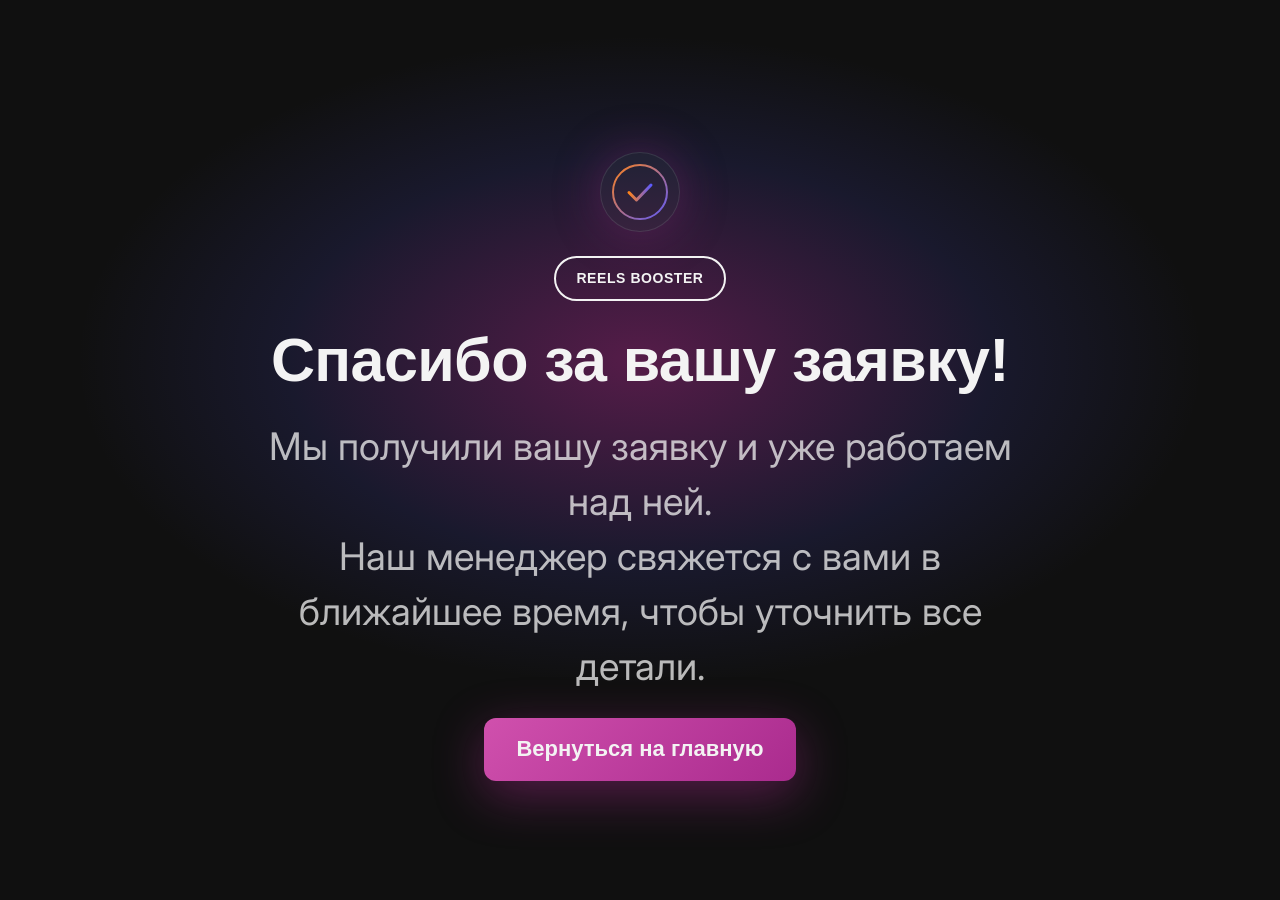
<file: thank-you.html>
<!doctype html>
<html lang="ru">

<head>
  <meta charset="utf-8" />
  <meta name="viewport" content="width=device-width, initial-scale=1, viewport-fit=cover" />
  <title>Спасибо за покупку — Reels Booster</title>
  <meta name="robots" content="noindex, nofollow" />

  <link rel="preconnect" href="https://fonts.googleapis.com">
  <link rel="preconnect" href="https://fonts.gstatic.com" crossorigin>
  <link
    href="https://fonts.googleapis.com/css2?family=Bad+Script&family=Inter:wght@400;500;700&family=Manrope:wght@400;500;700;800&family=Oswald:wght@500;700&display=swap"
    rel="stylesheet">

  <link rel="icon" type="image/svg+xml" href="./assets/image/favicon.svg" />
  <link rel="stylesheet" href="./styles.css" />
  <link rel="stylesheet" href="./thank-you.css" />
</head>

<body>

  <main class="ty-page">

    <!-- фоновое свечение -->
    <span class="ty-glow" aria-hidden="true"></span>

    <div class="container ty-container">

      <!-- иконка-чекмарк -->
      <div class="ty-icon" aria-hidden="true">
        <svg width="56" height="56" viewBox="0 0 56 56" fill="none" xmlns="http://www.w3.org/2000/svg">
          <circle cx="28" cy="28" r="27" stroke="url(#ty-circle-grad)" stroke-width="2"/>
          <path d="M17 28.5L24.5 36L39 21" stroke="url(#ty-check-grad)" stroke-width="3" stroke-linecap="round" stroke-linejoin="round"/>
          <defs>
            <linearGradient id="ty-circle-grad" x1="0" y1="0" x2="56" y2="56" gradientUnits="userSpaceOnUse">
              <stop stop-color="#FF831A"/>
              <stop offset="1" stop-color="#5B5AFF"/>
            </linearGradient>
            <linearGradient id="ty-check-grad" x1="17" y1="28" x2="39" y2="28" gradientUnits="userSpaceOnUse">
              <stop stop-color="#FF831A"/>
              <stop offset="1" stop-color="#5B5AFF"/>
            </linearGradient>
          </defs>
        </svg>
      </div>

      <!-- бейдж -->
      <span class="badge ty-badge">REELS BOOSTER</span>

      <!-- заголовок -->
      <h1 class="ty-title">
        Спасибо за вашу заявку!
      </h1>

      <!-- подзаголовок -->
      <p class="ty-subtitle">
        Мы получили вашу заявку и уже работаем над ней. <br>
        Наш менеджер свяжется с вами в ближайшее время, чтобы уточнить все детали.
      </p>

      <!-- ссылка назад -->
      <a href="./index.html" class="btn btn--pink err-btn">Вернуться на главную</a>

    </div>
  </main>


  <script>
    document.querySelectorAll('[data-year]').forEach(function(el) {
      el.textContent = new Date().getFullYear();
    });
  </script>

</body>
</html>
</file>
<file: styles.css>
/* ============================================================
   Reels Booster — landing styles  (v2, точно по Figma)
   Mobile-first. Breakpoints: 768px, 1280px, 1600px.
   ============================================================ */

/* ---------------------------- design tokens --------------------------- */
:root {
  /* Цвета фона/текста */
  --c-bg: #0e0e10;
  --c-bg-2: #141416;
  --c-card: #1a1a1d;
  --c-card-2: #202023;
  --c-text: #f3f3f3;
  --c-text-75: rgba(243, 243, 243, 0.75);
  --c-text-60: rgba(243, 243, 243, 0.6);
  --c-text-40: rgba(243, 243, 243, 0.4);

  --c-border: rgba(255, 255, 255, 0.08);
  --c-border-strong: rgba(255, 255, 255, 0.15);

  /* Бренд */
  --c-blue: #5b5aff;
  --c-blue-glow: rgba(91, 90, 255, 0.55);
  --c-violet: #aa2b8e;
  --c-violet-2: #cc7fbb;
  --c-pink: #ffb1d3;
  --c-orange: #ff831a;
  --c-pumpkin: #ff9b47;
  --c-scarlet: #ff5f33;

  /* Градиенты */
  --grad-brand: linear-gradient(214.5deg, #ff831a 13.5%, #5b5aff 90.5%);
  --grad-pink: linear-gradient(214.5deg, #ffb1d3 0%, #aa2b8e 100%);
  --grad-pink-vert: linear-gradient(180deg, #ffb1d3 0%, #aa2b8e 100%);
  --grad-card: linear-gradient(180deg,
      rgba(28, 28, 32, 0.95),
      rgba(20, 20, 24, 0.95));

  --grad-bg-violet-r: radial-gradient(60% 50% at 75% 45%,
      rgba(170, 43, 142, 0.35) 0%,
      rgba(91, 90, 255, 0.1) 40%,
      transparent 70%);
  --grad-bg-violet-l: radial-gradient(60% 50% at 25% 50%,
      rgba(170, 43, 142, 0.3) 0%,
      rgba(91, 90, 255, 0.08) 40%,
      transparent 70%);
  --grad-bg-glow: radial-gradient(50% 40% at 50% 50%,
      rgba(170, 43, 142, 0.45) 0%,
      rgba(91, 90, 255, 0.1) 50%,
      transparent 80%);

  /* Шрифты */
  --ff-display: azo-sans-web, sans-serif;
  --ff-body: "Inter", system-ui, -apple-system, sans-serif;
  --ff-numeric: "Oswald", "Manrope", system-ui, sans-serif;
  --ff-script: "Bad Script", "Caveat", cursive;

  /* Размеры */
  --container-max: 1280px;
  --container-mid: 880px;
  --gutter: 16px;
  --r-sm: 8px;
  --r-md: 16px;
  --r-lg: 24px;
  --r-pill: 99px;

  --ease: cubic-bezier(0.4, 0, 0.2, 1);
}

/* -------------------------------- reset ------------------------------- */
*,
*::before,
*::after {
  box-sizing: border-box;
}

html {
  -webkit-text-size-adjust: 100%;
  scroll-behavior: smooth;
  overflow-x: clip;
}

body {
  margin: 0;
  background: #101010;
  color: var(--c-text);
  font: 400 16px/1.5 var(--ff-body);
  -webkit-font-smoothing: antialiased;
  text-rendering: optimizeLegibility;
  overflow-x: clip;
}

img,
svg,
video {
  max-width: 100%;
  display: block;
}

ul,
ol {
  margin: 0;
  padding: 0;
  list-style: none;
}

button {
  font: inherit;
  color: inherit;
  background: none;
  border: 0;
  cursor: pointer;
}

a {
  color: inherit;
  text-decoration: none;
}

h1,
h2,
h3,
h4,
p {
  margin: 0;
}

h1,
h2,
h3,
h4 {
  font-family: var(--ff-display);
  font-weight: 800;
  line-height: 1.15;
  letter-spacing: -0.01em;
}

/* ============================ layout ================================== */
.container {
  width: 100%;
  max-width: var(--container-max);
  padding-inline: var(--gutter);
  margin-inline: auto;
  position: relative;
  z-index: 1;
}

.steps__text .text-gradient {
  background: linear-gradient(-175deg, #FF831A 13.57%, #5B5AFF 90.57%);
  background-clip: text;
  -webkit-background-clip: text;
  -webkit-text-fill-color: transparent;
}

.hero__title .text-gradient {
  background: linear-gradient(245deg, #FF831A 13.57%, #5B5AFF 90.57%);
  background-clip: text;
  -webkit-background-clip: text;
  -webkit-text-fill-color: transparent;
  text-align: center;
  font-size: 38px;
  font-weight: 900;
  line-height: 125%; 
  letter-spacing:  0;
  font-family: var(--ff-display);
}

.container--mid {
  max-width: var(--container-mid);
}

.section {
  position: relative;
  padding-block: 64px;
  isolation: isolate;
  overflow: clip;
}

.section+.section {
  padding-top: 32px;
}

.section--example {
  position: relative;
  padding-top: 48px;
}

.section--steps .bg-shape img {
  width: 100%;
  height: 100%;
  object-fit: cover;
}

.section--example .section__divider-img {
  position: absolute;
  inset: 0;
  z-index: 0;
  width: 100%;
  height: 100%;
}

.section--example .section__divider-img img {
  width: 100%;
  height: 100%;
  object-fit: cover;
}

/* мини-разделитель — тонкая вертикальная линия с фиолетовым свечением */
.section__divider {
  display: block;
  width: 4px;
  height: 125px;
  margin: 0 auto 40px;
  /* border-radius: 99px; */
  /* background: radial-gradient(289115.63% 47.16% at -1.83% 55.11%, #E24DD0 0%, rgba(226, 77, 208, 0.00) 87.02%);
  border-radius: 2px;
  box-shadow: 0 0 24px rgba(170, 43, 142, 0.45); */
  border-radius: 99px;
  background: radial-gradient(289115.63% 47.16% at -1.83% 55.11%, #E24DD0 0%, rgba(226, 77, 208, 0.00) 87.02%);
}

/* фоновые радиальные пятна */
.bg-shape {
  position: absolute;
  inset: 0;
  pointer-events: none;
  z-index: 0;
}

.bg-shape img,
.bg-shape picture {
  position: absolute;
  inset: 0;
  width: 100%;
  height: 100%;
  object-fit: fill;
  display: block;
}

/* .bg-shape--right {
  background: var(--grad-bg-violet-r);
} */


/* ============================ typography ============================== */
.section__header {
  text-align: center;
  margin-bottom: 67px;
  display: flex;
  flex-direction: column;
  align-items: center;
  gap: 10px;
}

.section__eyebrow {
  font-family: var(--ff-display);
  text-align: center;
  font-size: 16px;
  font-weight: 700;
  line-height: 150%;
  letter-spacing: 0;
  margin: 0;
  background: linear-gradient(245deg, var(--colors-additional-colors-violet-100, #AA2B8E) -56.36%, #9C9CFE 90.57%);
  background-clip: text;
  -webkit-background-clip: text;
  -webkit-text-fill-color: transparent;
}

.section.section--steps .section__eyebrow {
  font-size: 24px;
  line-height: 140%;
}

.section--example .section__divider {
  margin-bottom: 58px;
}

.section__title {
  font-family: var(--ff-display);
  font-weight: 700;
  font-size: clamp(38px, 5.5vw, 32px);
  line-height: 1.2;
  letter-spacing: -0;
  text-align: center;
  margin: 0;
}

.section__title--small {
  font-size: clamp(18px, 4vw, 24px);
}

.section__title--big {
  font-size: clamp(38px, 7vw, 48px);
}

.section__title--huge {
  font-size: clamp(34px, 9vw, 72px);
}

.section__subtitle {
  font-family: var(--ff-body);
  font-size: clamp(16px, 3.5vw, 18px);
  color: #F3F3F3;
  line-height: 1.45;
  max-width: 640px;
  margin: 0 auto;
  text-align: center;
  position: relative;
  z-index: 2;
}

.section--why-bxo {
  display: flex;
  flex-direction: column;
  gap: 12px;
}

.section--why {
  position: relative;
}

.section__paragraph.section__paragraph2 {
  font-size: 24px;
  line-height: 140%;
  margin: 0 auto;
}

.section__paragraph {
  font-family: var(--ff-body);
  font-size: clamp(16px, 3.4vw, 16px);
  line-height: 1.55;
  color: var(--c-text-75);
  text-align: center;
  max-width: 600px;
}

.section__paragraph--small {
  font-size: clamp(12px, 3vw, 14px);
  margin-top: 28px;
  max-width: 520px;
}

.section__footer-text {
  text-align: center;
  font-family: var(--ff-display);
  font-weight: 800;
  font-size: clamp(24px, 4.5vw, 38px);
  line-height: 1.3;
}

.section__footer-text .text-gradient {
  background: linear-gradient(45deg, #FF831A 13.57%, #5B5AFF 90.57%);
  background-clip: text;
  -webkit-background-clip: text;
  -webkit-text-fill-color: transparent;
}

.text-gradient-pink {
background: linear-gradient(245deg, #FF831A 13.57%, #5B5AFF 90.57%);
  background-clip: text;
  -webkit-background-clip: text;
  -webkit-text-fill-color: transparent;
}

.how-list__item--final p.text-gradient-pink{
  background: linear-gradient(259deg, #E24DD0 7.73%, #FCB683 86.03%);
  background-clip: text;
  -webkit-background-clip: text;
  -webkit-text-fill-color: transparent;
}

.text-gradient-vert {
  background: var(--grad-pink-vert);
  -webkit-background-clip: text;
  background-clip: text;
  color: transparent;
}

.text-accent-blue {
  color: var(--c-blue);
}

.text-accent-violet {
  color: var(--c-violet-2);
}

.text-accent-orange {
  color: var(--c-pumpkin);
}

/* ============================== badge ================================= */
.badge {
  display: inline-flex;
  align-items: center;
  font-family: var(--ff-display);
  font-weight: 700;
  font-size: clamp(13px, 3vw, 16px);
  letter-spacing: 0.04em;
  padding: 12px 22px;
  border-radius: var(--r-pill);
  border: 2px solid var(--c-text);
  color: var(--c-text);
}

/* ============================== buttons =============================== */
.btn {
  display: inline-flex;
  align-items: center;
  justify-content: center;
  font-family: var(--ff-body);
  font-weight: 500;
  font-size: clamp(15px, 3.5vw, 18px);
  padding: 18px 28px;
  border-radius: var(--r-sm);
  transition:
    transform 0.15s var(--ease),
    box-shadow 0.2s var(--ease),
    background 0.2s var(--ease);
  text-align: center;
  line-height: 1.2;
  width: 100%;
  max-width: 320px;
  cursor: pointer;
}

.btn:hover {
  transform: translateY(-1px);
}

.btn:active {
  transform: translateY(0);
}

.btn--primary {
  background: var(--c-blue);
  color: var(--c-text);
  box-shadow: 0 16px 80px var(--c-blue-glow);
}

.btn--primary:hover {
  box-shadow: 0 22px 90px var(--c-blue-glow);
}

.btn--pink {
  background: linear-gradient(135deg, #d050ad 0%, #aa2b8e 100%);
  color: var(--c-text);
  box-shadow: 0 14px 50px rgba(170, 43, 142, 0.45);
  font-family: var(--ff-display);
  font-weight: 700;
  font-size: 18px;
  padding: 16px 28px;
  border-radius: 12px;
  width: 100%;
  max-width: none;
}

.btn--ghost-pink {
  border: 2px solid var(--c-violet-2);
  color: var(--c-text);
  background:
    radial-gradient(80% 100% at 50% 100%,
      rgba(170, 43, 142, 0.2),
      transparent 70%),
    rgba(255, 255, 255, 0.02);
  font-family: var(--ff-display);
  font-weight: 700;
  font-size: clamp(16px, 3.6vw, 20px);
  padding: 22px 32px;
  max-width: 480px;
}

/* =============================== HERO ================================== */
.section--hero {
  padding-top: 64px;
  padding-bottom: 64px;
}

.hero__inner {
  display: flex;
  flex-direction: column;
  align-items: center;
  gap: 36px;
}

.hero__content {
  display: flex;
  flex-direction: column;
  align-items: center;
  gap: 16px;
  text-align: center;
  width: 100%;
}

.section--ways .section__divider {
  margin-bottom: 18px;
}

.hero__content .badge {
  padding: 14px 24px;
  border-radius: 99px;
  border: 2px solid #f3f3f3;
  color: #f3f3f3;
  font-family: var(--ff-display);
  font-size: 24px;
  font-style: normal;
  font-weight: 700;
  line-height: 140%;
  letter-spacing: 0;
}

.hero__title {
  font-family: var(--ff-display);
  font-weight: 900;
  font-size: clamp(38px, 8vw, 56px);
  line-height: 125%;
  letter-spacing: 0;
}

.hero__subtitle {
  font-family: var(--ff-body);
  font-size: clamp(24px, 4vw, 20px);
  line-height: 1.4;
  color: var(--c-text);
  max-width: 540px;
}

.video-preview__mobile {
  width: 276px;
  height: 476px;
  position: relative;
  border-radius: 24px;
  overflow: hidden;
}

.video-preview__mobile img {
  width: 100%;
  height: 100%;
}

.hero__cta {
  display: flex;
  flex-direction: column;
  align-items: center;
  gap: 24px;
  width: 100%;
}

.hero__cta .btn {
  max-width: 382px;
  padding: 24px;
  color: #F3F3F3;
  font-size: 24px;
  font-weight: 500;
  line-height: 140%;
  letter-spacing: 0;
}

.social-proof {
  display: flex;
  align-items: center;
  gap: 16px;
  justify-content: center;
}

.avatars {
  display: flex;
}

.avatar {
  width: 48px;
  height: 48px;
  border-radius: 50%;
  margin-left: -10px;
  flex: 0 0 auto;
}

.avatar:first-child {
  margin-left: 0;
}

.social-proof__text {
  font-family: var(--ff-display);
  font-size: clamp(16px, 3vw, 14px);
  color: var(--c-text);
  text-align: left;
}

.hero__media {
  width: 100%;
  max-width: 320px;
  display: flex;
  justify-content: center;
  display: none;
}

.video-preview {
  position: relative;
  width: 100%;
  aspect-ratio: 9 / 16;
  border-radius: var(--r-lg);
  overflow: hidden;
  background: var(--c-card);
}

.video-preview__cover {
  position: absolute;
  inset: 0;
  width: 100%;
  height: 100%;
  object-fit: cover;
}

.video-preview__play {
  position: absolute;
  left: 50%;
  top: 50%;
  transform: translate(-50%, -50%);
  width: 72px;
  height: 72px;
  border-radius: 99px;
  border: 2px solid rgba(243, 243, 243, 0.75);
  background: rgba(243, 243, 243, 0.75);
  display: grid;
  place-items: center;
  transition:
    transform 0.2s var(--ease),
    background 0.2s var(--ease);
  z-index: 2;
}

.video-preview__play:hover {
  transform: translate(-50%, -50%) scale(1.06);
}

/* =============================== STEPS ================================= */
.section--steps {
  padding-block: 56px;
}

.steps {
  position: relative;
  display: flex;
  flex-direction: column;
  margin-top: 24px;
  counter-reset: stp;
}

.steps__item {
  display: grid;
  grid-template-columns: 56px 1fr;
  grid-template-areas: "marker text" "marker media";
  gap: 34px;
  margin-left: 7px;
  align-items: start;
  position: relative;
}

.steps__marker {
  grid-area: marker;
  display: flex;
  flex-direction: column;
  align-items: center;
  align-self: stretch;
}

.steps__circle {
  width: 72px;
  height: 72px;
  display: grid;
  place-items: center;
  border-radius: 50%;
  font-family: var(--ff-display);
  font-weight: 700;
  font-size: 38px;
  background: #F3F3F3;
  flex: 0 0 auto;
  color: #101010;
  z-index: 1;
}

.steps__divider-v {
  flex: 1 1 auto;
  width: 4px;
  background: #F3F3F3;
  min-height: 32px;
}

.steps__text {
  grid-area: text;
  font-family: var(--ff-display);
  font-weight: 700;
  font-size: clamp(16px, 4vw, 22px);
  line-height: 150%;
  color: var(--c-text);
  margin: 0;
}

.steps__media {
  grid-area: media;
  position: relative;
  margin-top: 4px;
  padding: 25px 37px 70px;
}

.steps__img {
  width: 100%;
  transform: rotate(-3deg);
  width: 200px;
  height: 115.676px;
}

.steps__item--reverse .steps__img {
  transform: rotate(3deg);
}

.steps__handwriting {
  position: static;
  font-family: var(--ff-script);
  font-size: clamp(21px, 3.5vw, 22px);
  color: #F3F3F3;
  text-align: center;
  font-family: "Bad Script";
  font-weight: 400;
  line-height: 140%;
  letter-spacing: 0;
  white-space: nowrap;
  z-index: 2;
  display: flex;
  flex-direction: column;
  align-items: center;
}

.steps__handwriting--bottom-right {
  right: 4%;
  bottom: -18px;
  transform: rotate(-7deg);
}

.steps__handwriting--top-right {
  right: 4%;
  top: -22px;
  transform: rotate(3deg);
}

.steps__handwriting--bottom-left {
  left: 4%;
  bottom: -18px;
  transform: rotate(-2deg);
}

/* шаг 4 — без картинки */
.steps__item--narrow {
  grid-template-areas: "marker text";
  grid-template-rows: auto;
}

.steps__item--narrow .steps__media {
  display: none;
}

.steps__media--reels-stack {
  padding: 0 0 50px 0;
}



.steps__media--reels-stack .reels-stack__card img {
  width: 100%;
  height: 100%;
  object-fit: contain;
}

.steps__item--narrow .steps__divider-v {
  display: none;
}

/* «Стек» из 3 reels-карточек (шаг 3) */
.reels-stack {
  display: flex;
  justify-content: center;
  align-items: center;
  position: relative;
}

.reels-stack__card {
  width: 35%;
  max-width: 160px;
  aspect-ratio: 9 / 16;
  border-radius: var(--r-md);
  background-size: cover;
  background-position: center;
  margin-left: -28px;
}

.reels-stack__card:first-child {
  margin-left: 0;
  transform: rotate(-8deg) translateY(8px);
}

.reels-stack__card:nth-child(2) {
  transform: rotate(0deg) translateY(-12px);
  z-index: 1;
}

.reels-stack__card:nth-child(3) {
  transform: rotate(8deg) translateY(8px);
}

/* =============================== EXAMPLE STATS ========================= */
.section--example .container {
  position: relative;
}

.section--example::before {
  content: none;
  position: absolute;
  inset: 0;
  background: var(--grad-bg-glow);
  z-index: 0;
  pointer-events: none;
}

.stats-collage {
  display: flex;
  align-items: center;
  gap: 0;
  padding: 32px 0 0;
  position: relative;
  justify-content: center;
  max-width: 400px;
  margin: 0 auto;
  justify-content: space-around;
}

.stats-card.stats-card--main {
  width: 150px;
  height: 250px;
  position: relative;
}

.stats-card-text {
  color: #F3F3F3;
  text-align: center;
  font-family: "Bad Script";
  font-size: 21px;
  font-weight: 400;
  line-height: 140%;
  letter-spacing: 0;
  display: flex;
  flex-direction: column;
  align-items: flex-end;
  margin-top: -63px;
  margin-right: 31px;
}

.section--why .section__divider {
  margin-bottom: 20px;
}

.stats-card-text img {
  height: 24px;
  width: 10px;
  margin-right: 16px;
}

.stats-card.stats-card--main img {
  width: 150px;
  height: 250px;
  object-fit: cover;
  position: absolute;
  top: -65px;
  left: 54px;
  z-index: 2;
  transform: rotate(12deg);
  border-radius: 12.8px;
  overflow: hidden;
  z-index: 2;
}

.stats-card {
  position: relative;
}

.stats-card--main {
  transform: rotate(-4deg);
}

.stats-card--side {
  transform: rotate(5deg) translateX(20px);
  aspect-ratio: 5 / 4;
}

.stats-card.stats-card--side {
  display: flex;
  flex-direction: column;
  position: relative;
  width: 149.639px;
  height: 269.242px;
}

.stats-card.stats-card--side>img {
  width: 149.639px;
  height: 110.649px;
  transform: rotate(-14deg);
  aspect-ratio: 142 / 105;
  border-radius: 12.8px;
  overflow: hidden;
  position: absolute;
  object-fit: cover;
  top: 0px;
  left: 16px;
}

.section--why .section__divider.section__divider2 {
  margin-bottom: 78px;
  margin-top: 48px;
}

/* ================================ WHY ================================== */
.section--why {
  text-align: center;
}

.section--why .section__title {
  margin-bottom: 24px;
}

.brand-pill {
  display: inline-block;
  max-width: 366px;
  width: 100%;
  font-family: var(--ff-display);
  font-weight: 800;
  font-size: clamp(38px, 5vw, 32px);
  letter-spacing: 0.04em;
  padding: 16px;
  border-radius: var(--r-pill);
  position: relative;
  background: var(--c-bg);
  color: var(--c-blue);
  margin: 20px auto 36px;
  z-index: 1;
  background: var(--grad-brand);
  background-clip: text;
  -webkit-background-clip: text;
  -webkit-text-fill-color: transparent;
}

.brand-pill::before {
  content: "";
  position: absolute;
  inset: -2px;
  border-radius: var(--r-pill);
  padding: 4px;
  background: var(--grad-brand);
  -webkit-mask:
    linear-gradient(#000 0 0) content-box,
    linear-gradient(#000 0 0);
  -webkit-mask-composite: xor;
  mask-composite: exclude;
  z-index: -1;
}

.phones-collage {
  display: flex;
  justify-content: center;
  align-items: center;
  gap: 0;
  margin: 15px 0 8px;
  position: relative;
}

.phone-mock {
  margin-left: -16px;
}

.phone-mock:first-child {
  margin-left: 0;
  width: 198.737px;
  height: 344.044px;
  transform: rotate(-6.743deg);
  border-radius: 11.269px;
  position: relative;
  overflow: hidden;
  z-index: 2;
}

.phone-mock:first-child img {
  width: 100%;
  height: 100%;
  object-fit: cover;
}

.section--why .section__title.section__title--small {
  color: #F3F3F3;
  text-align: center;
  font-size: 38px;
  font-weight: 700;
  line-height: 125%;
  letter-spacing: 0;
  margin-bottom: 50px;
}

.phone-mock--right {
  transform: rotate(5deg) translateY(20px);
  width: 144.961px;
  overflow: hidden;
  height: 250.949px;
  border-radius: 11.269px;
}

.phone-mock--right img {
  width: 100%;
  height: 100%;
  object-fit: cover;
}

.how-list {
  display: flex;
  flex-direction: column;
  align-items: center;
  gap: 36px;
  margin-top: 28px;
}

.how-list__item {
  display: flex;
  flex-direction: column;
  align-items: center;
  gap: 27px;
  text-align: center;
}

.how-list__num {
  width: 38px;
  height: 38px;
  display: grid;
  place-items: center;
  border-radius: 50%;
  font-family: var(--ff-display);
  font-weight: 700;
  font-size: 16px;
}

.how-list__item1 .how-list__num {
  height: 72px;
  width: 72px;
  color: #F3F3F3;
  text-align: center;
  font-family: var(--ff-display);
  font-size: 38px;
  font-weight: 700;
  line-height: 125%;
  letter-spacing: 0;
  border-radius: 100px;
}

.how-list__item2 .how-list__num {
  width: 122px;
  height: 122px;
  color: #F3F3F3;
  text-align: center;
  font-family: var(--ff-display);
  font-size: 61px;
  font-weight: 700;
  line-height: 120%;
  letter-spacing: 0;
}

.how-list__item3 .how-list__num {
  width: 176px;
  height: 176px;
  color: #F3F3F3;
  text-align: center;
  font-family: var(--ff-display);
  font-size: 86px;
  font-weight: 700;
  line-height: 125%;
  letter-spacing: 0;
  border-radius: 100px;
}

.how-list__item--final .how-list__num {
  width: 276px;
  height: 276px;
  color: #F3F3F3;
  text-align: center;
  text-shadow: 0 0 52px rgba(255, 255, 255, 0.50);
  font-family: var(--ff-display);
  font-size: 116px;
  font-weight: 700;
  line-height: 100%;
  letter-spacing: -1px;
}


.how-list__num--big {
  width: 72px;
  height: 72px;
  font-size: 26px;
  background: transparent;
  border: none;
  position: relative;
}

.how-list__num {
  position: relative;
}

.how-list__num::before {
  content: "";
  position: absolute;
  inset: -4px;
  border-radius: 50%;
  padding: 4px;
  background: linear-gradient(180deg, #FF831A 0%, #9C9CFE 100%);
  -webkit-mask:
    linear-gradient(#000 0 0) content-box,
    linear-gradient(#000 0 0);
  -webkit-mask-composite: xor;
  mask-composite: exclude;
  z-index: -1;
}

.how-list__item p {
  font-family: var(--ff-body);
  color: #F3F3F3;
  font-size: clamp(24px, 3.2vw, 15px);
  line-height: 1.4;
  max-width: 382px;
}


.how-list__item--final p {
  font-family: var(--ff-display);
  font-weight: 700;
  font-size: clamp(38px, 5vw, 28px);
  line-height: 1.2;
  max-width: 480px;
}


/* ================================ WAYS ================================= */
.section--ways .ways {
  display: flex;
  flex-direction: column;
  align-items: stretch;
  gap: 28px;
  margin-top: 47px;
}

.way-card.way-card--accent {
  text-align: center;
  text-shadow: 0 0 84px #F9AB8B;
  font-family: var(--ff-body);
  padding: 24px 16px;
  font-size: 24px;
  font-weight: 700;
  line-height: 1.4;
  letter-spacing: 0;
  background: linear-gradient(259deg, #E24DD0 7.73%, #FCB683 86.03%);
  background-clip: text;
  -webkit-background-clip: text;
  -webkit-text-fill-color: transparent;
  margin-bottom: 32px;
  position: relative;
  z-index: 2;
}

.way-card {
  background: rgba(255, 255, 255, 0.04);
  border-radius: var(--r-md);
  padding: 24px;
  text-align: center;
  font-family: var(--ff-body);
  font-size: clamp(24px, 3.4vw, 15px);
  color: var(--c-text-75);
  line-height: 1.4;
  position: relative;
  z-index: 2;
}

.way-card--accent {
  position: relative;
  background: rgba(170, 43, 142, 0.08);
  color: var(--c-text);
  font-weight: 500;
  border: none;
}

.way-card--accent::before {
  content: "";
  position: absolute;
  inset: 0;
  border-radius: var(--r-md);
  padding: 2px;
  background: var(--grad-brand);
  -webkit-mask:
    linear-gradient(#000 0 0) content-box,
    linear-gradient(#000 0 0);
  -webkit-mask-composite: xor;
  mask-composite: exclude;
  pointer-events: none;
}

.way-or {
  text-align: center;
  font-family: var(--ff-display);
  font-weight: 700;
  color: var(--c-text);
  font-size: clamp(38px, 3.5vw, 61px);
}

/* =============================== RESULT ================================ */
.section--result .section__title {
  line-height: 1.05;
}

.result-grid {
  display: flex;
  flex-direction: column;
  gap: 28px;
  margin-top: 32px;
}

.section--ways .section__title.section__title--small {
  font-size: 24px;
  font-weight: 700;
  line-height: 1.4;
  margin-bottom: 32px;
}

.section--ways .section__paragraph:nth-last-of-type(1) {
  margin: 0 auto;
}

.result-pair {
  display: flex;
  max-width: 350px;
  width: 100%;
  margin: 0 auto;
  gap: 12px;
  justify-items: center;
  position: relative;
}

.result-pair--triple {
  grid-template-columns: repeat(3, 1fr);
  gap: 8px;
}

.reel-card {
  position: relative;
  width: 100%;
  aspect-ratio: 9 / 16;
  border-radius: var(--r-md);
  background:
    linear-gradient(180deg, transparent 50%, rgba(0, 0, 0, 0.7) 100%),
    linear-gradient(135deg, #2a1a2a, #1f1a3a) center/cover no-repeat;
  border: 1px solid var(--c-border);
  overflow: hidden;
  box-shadow: 0 15px 30px -10px rgba(0, 0, 0, 0.5);
}

/* лёгкая ротация, чтобы карточки в паре «играли» как в Figma */
.result-pair>.reel-card:nth-child(1) {
  transform: rotate(-2deg);
}

.result-pair>.reel-card:nth-child(2) {
  transform: rotate(2deg);
}

.result-pair--triple>.reel-card:nth-child(1) {
  transform: rotate(-3deg);
}

.result-pair--triple>.reel-card:nth-child(2) {
  transform: rotate(0);
  z-index: 2;
}

.result-pair--triple>.reel-card:nth-child(3) {
  transform: rotate(3deg);
}

.reel-card__views {
  position: absolute;
  left: 10px;
  bottom: 10px;
  font-family: var(--ff-display);
  font-weight: 700;
  font-size: clamp(11px, 2.8vw, 14px);
  color: var(--c-text);
  text-shadow: 0 1px 6px rgba(0, 0, 0, 0.7);
  z-index: 2;
}

/* ============================= PROGRAM ================================ */
.section--program .section__header {
  gap: 14px;
}

.section--program .text-gradient-vert {
  line-height: 1.1;
}

.program-tabs {
  display: flex;
  flex-direction: column;
  gap: 54px;
  margin-top: 32px;
}

.program-tabs__nav {
  display: flex;
  gap: 8px;
  flex-wrap: wrap;
  justify-content: flex-start;
}

.program-tabs__nav::-webkit-scrollbar {
  display: none;
}

.program-tab {
  padding: 13px 16px;
  border-radius: 8px;
  border: 2px solid var(--c-border-strong);
  background: rgba(255, 255, 255, 0.02);
  color: var(--c-text);
  font-family: var(--ff-display);
  font-weight: 500;
  flex: 1;
  font-size: clamp(24px, 3.2vw, 16px);
  transition: all 0.2s var(--ease);
  white-space: nowrap;
}

.program-tab:hover {
  border-color: var(--c-violet-2);
}

.program-tab[aria-selected="true"] {
  border-color: var(--c-violet);
  box-shadow:
    inset 0 0 24px rgba(170, 43, 142, 0.55),
    0 0 32px rgba(170, 43, 142, 0.45);
}

.program-panel {
  display: grid;
  grid-template-columns: 1fr;
  gap: 24px;
}

.program-panel[hidden] {
  display: none;
}

.program-panel__main {
  display: flex;
  flex-direction: column;
}

.program-panel__title {
  font-family: var(--ff-display);
  font-weight: 800;
  font-size: clamp(38px, 5vw, 26px);
  line-height: 1.2;
  color: var(--c-pink);
  background: var(--grad-pink);
  -webkit-background-clip: text;
  background-clip: text;
  color: transparent;
  margin-bottom: 25px;
}

.program-panel__media {
  position: relative;
  aspect-ratio: 16 / 10;
  overflow: hidden;
  margin-bottom: 23px;
}

.program-panel__media img {
  width: 100%;
  height: 100%;
  object-fit: cover;
}

.program-panel__details-header {
  display: flex;
  gap: 16px;
  flex-direction: column;
  margin-bottom: 19px;
}

.program-panel__details-title {
  font-family: var(--ff-display);
  font-weight: 700;
  font-size: 24px;
  color: var(--c-text);
  white-space: nowrap;
  margin: 0;
}

.program-panel__divider {
  height: 2px;
  width: 100%;
  display: flex;
  background: linear-gradient(260deg, #E24DD0 -16.02%, #FCB683 103.16%);
}

.program-panel__body {
  font-family: var(--ff-body);
  font-size: clamp(16px, 3.2vw, 24px);
  color: #F3F3F3;
  line-height: 1.5;
  margin: 0;
}

.program-panel__lessons {
  display: flex;
  flex-direction: column;
}

.program-panel__lessons-title {
  font-family: var(--ff-display);
  font-size: 24px;
  font-weight: 700;
  line-height: 140%;
  letter-spacing: 0;
  background: linear-gradient(260deg, #E24DD0 -16.02%, #FCB683 103.16%);
  background-clip: text;
  -webkit-background-clip: text;
  -webkit-text-fill-color: transparent;
  margin-bottom: 32px;
}

.lessons {
  display: flex;
  flex-direction: column;
  gap: 21px;
}

.lesson-item details {
  background: rgba(255, 255, 255, 0.03);
  border-radius: var(--r-md);
  border: 1px solid var(--c-border);
  transition:
    background 0.2s var(--ease),
    border-color 0.2s var(--ease);
}

.lesson-item details[open] {
  background: rgba(170, 43, 142, 0.12);
  border-color: rgba(170, 43, 142, 0.35);
}

.lesson-item summary {
  display: flex;
  align-items: center;
  gap: 12px;
  cursor: pointer;
  list-style: none;
  padding: 16px;
  font-family: var(--ff-body);
  font-size: clamp(16px, 3.2vw, 14px);
  line-height: 1.5;
}

.lesson-item summary::-webkit-details-marker {
  display: none;
}

.lesson-item__txt {
  flex: 1;
}

.lesson-item__num {
  color: var(--c-pumpkin);
  font-weight: 600;
}

.lesson-item__num--bonus {
  color: var(--c-scarlet);
}

.lesson-item__icon {
  flex: 0 0 auto;
  width: 24px;
  height: 24px;
  border-radius: 50%;
  border: 1px solid var(--c-text-60);
  text-align: center;
  place-items: center;
  font-size: 18px;
  line-height: 1;
  transition:
    transform 0.2s var(--ease),
    background 0.2s var(--ease),
    border-color 0.2s var(--ease);
}

.lesson-item details[open] .lesson-item__icon {
  transform: rotate(45deg);
  border-color: var(--c-violet-2);
  background: rgba(170, 43, 142, 0.2);
}

.lesson-item__body {
  padding: 0 16px 14px;
  font-size: clamp(12px, 3vw, 14px);
  color: var(--c-text-75);
  line-height: 1.5;
}

/* ============================ GUARANTEE 100% ========================== */
.section--guarantee {
  text-align: center;
  position: relative;
}

.section--guarantee::before {
  content: "";
  position: absolute;
  inset: 0;
  background: var(--grad-bg-glow);
  z-index: 0;
  pointer-events: none;
}

.section--guarantee .container {
  position: relative;
  z-index: 1;
}

.guarantee-badge {
  display: inline-block;
  background: linear-gradient(180deg, #ffb1d3 0%, #aa2b8e 100%);
  font-family: var(--ff-display);
  font-weight: 800;
  font-size: clamp(24px, 6.5vw, 44px);
  padding: 16px 44px;
  border-radius: var(--r-md);
  color: var(--c-text);
  letter-spacing: 0.02em;
  margin-bottom: 28px;
  box-shadow: 0 20px 60px rgba(170, 43, 142, 0.35);
}

/* ========================== TWO GUARANTEES ============================= */
.section--two-guarantees {
  text-align: center;
}

/* ============================== TARIFFS =============================== */
.section--tariffs .container {
  position: relative;
  z-index: 1;
}

.tariffs {
  display: grid;
  grid-template-columns: 1fr;
  gap: 59px;
  margin-top: 84px;
}

.tariff {
  position: relative;
  background: var(--grad-card);
  border: 1px solid rgba(255, 255, 255, 0.50);
  border-radius: 24px;
  padding: 67px 16px 24px 16px;
  display: flex;
  flex-direction: column;
}

.tariff__badge {
  position: absolute;
  top: -37px;
  left: 50%;
  transform: translateX(-50%);
  font-family: var(--ff-display);
  font-weight: 800;
  font-size: clamp(18px, 4vw, 22px);
  padding: 12px 28px;
  border-radius: 14px;
  color: var(--c-text);
  letter-spacing: 0.04em;
  white-space: nowrap;
  box-shadow: 0 12px 30px rgba(0, 0, 0, 0.45);
}

.tariff .btn {
  padding: 27px 24px;
  border-radius: 99px;
  font-size: 24px;
  margin: 0 auto 20px auto;
  background: #BB55A4;
  box-shadow: none;
}

.tariff__badge--violet {
  background: linear-gradient(135deg, #c34dad 0%, #6c1d6a 100%);
}

.tariff__badge--purple {
  background: linear-gradient(135deg, #9c4ad8 0%, #5b1fa6 100%);
}

.tariff__badge--blue {
  background: linear-gradient(135deg, #4dd0ff 0%, #2b6eaa 100%);
}

.tariff__type {
  text-align: center;
  font-family: var(--ff-body);
  font-size: clamp(16px, 3.2vw, 14px);
  color: #F3F3F3;
  line-height: 1.5;
  margin: 8px 0 16px;
  min-height: 68px;
}

.tariff__heading {
  font-family: var(--ff-display);
  font-weight: 500;
  font-family: Oswald;
  font-size: clamp(38px, 5.2vw, 28px);
  color: #F3F3F3;
  margin: 0 0 23px 0;
}

.tariff__modules {
  display: flex;
  flex-direction: column;
  gap: 22px;
  margin-top: 20px;
}

.tariff__modules>li {
  font-family: var(--ff-body);
  font-size: clamp(16px, 3.2vw, 14px);
  line-height: 1.4;
  color: var(--c-text-75);
}

.tariff__module-num {
  display: block;
  color: var(--c-pumpkin);
  font-family: var(--ff-display);
  font-weight: 700;
  font-size: 16px;
  margin-bottom: 10px;
}

.tariff__features {
  display: flex;
  flex-direction: column;
  gap: 14px;
}

.tariff__features>li {
  font-family: var(--ff-body);
  font-size: clamp(16px, 3.2vw, 14px);
  color: var(--c-text);
  font-weight: 500;
  line-height: 1.5;
  position: relative;
  padding-left: 18px;
}

.tariff__features>li::before {
  content: "•";
  color: var(--c-violet-2);
  position: absolute;
  left: 4px;
  top: 50%;
  transform: translateY(-50%);
  font-size: 18px;
  line-height: 1;
}

.is-disabled {
  color: var(--c-text-40) !important;
  text-decoration: line-through;
  text-decoration-color: var(--c-text-40);
}

.is-disabled .tariff__module-num {
  color: var(--c-text-40);
}

.tariff__features>li.is-disabled::before {
  color: var(--c-text-40);
}

.tariff__price {
  display: flex;
  align-items: baseline;
  gap: 4px;
  font-family: var(--ff-numeric);
  margin-top: 15px;
  flex-direction: column;
  align-items: center;
  justify-content: center;
  margin-bottom: 27px;
}

.tariff__price-old {
  font-size: clamp(16px, 4vw, 22px);
  color: var(--c-text-60);
  text-decoration: line-through;
  font-weight: 500;
}

.tariff__price-new {
  font-size: clamp(40px, 9vw, 56px);
  font-weight: 700;
  color: var(--c-text);
  line-height: 1;
}

.tariff__pay-note {
  font-family: var(--ff-body);
  font-size: 16px;
  color: var(--c-text-60);
  text-align: center;
  line-height: 1.45;
  margin: 0 0 20px 0;
}

.tariff__bottom {
  display: flex;
  gap: 8px;
  font-size: 11px;
  color: var(--c-text-60);
  margin: 4px 0 0;
}

.tariff__bottom>li {
  display: flex;
  align-items: center;
  gap: 8px;
  flex: 1;
  color: #F3F3F3;
  font-size: 14px;
  font-weight: 400;
  line-height: 150%;
  letter-spacing: 0;
}

.check {
  display: inline-grid;
  place-items: center;
  width: 24px;
  height: 24px;
  flex: 0 0 auto;
}

/* =============================== FAQ =================================== */
.section--faq .section__title {
  margin-bottom: 32px;
}

.faq {
  display: flex;
  flex-direction: column;
  gap: 12px;
}

.faq__item details {
  background: var(--c-card);
  border: 1px solid var(--c-border);
  border-radius: var(--r-md);
  transition:
    background 0.2s var(--ease),
    border-color 0.2s var(--ease);
}

.faq__item details[open] {
  background: rgba(170, 43, 142, 0.1);
  border-color: rgba(170, 43, 142, 0.3);
}

.faq__item summary {
  list-style: none;
  cursor: pointer;
  display: flex;
  align-items: center;
  gap: 12px;
  padding: 18px 22px;
  font-family: var(--ff-body);
  font-size: clamp(14px, 3.4vw, 16px);
  line-height: 1.45;
}

.faq__item summary::-webkit-details-marker {
  display: none;
}

.faq__txt {
  flex: 1;
}

.faq__num {
  color: var(--c-pumpkin);
  font-weight: 600;
}

.faq__icon {
  flex: 0 0 auto;
  width: 28px;
  height: 28px;
  border-radius: 50%;
  border: 1px solid var(--c-text-60);
  display: grid;
  place-items: center;
  font-size: 18px;
  line-height: 1;
  transition: transform 0.2s var(--ease);
}

.faq__item details[open] .faq__icon {
  transform: rotate(45deg);
  border-color: var(--c-violet-2);
  background: rgba(170, 43, 142, 0.18);
}

.faq__body {
  padding: 0 22px 18px;
  color: #f3f3f3;
  font-size: clamp(16px, 3.2vw, 24px);
  line-height: 1.55;
}

/* =============================== FOOTER ================================ */
.site-footer {
  padding: 24px 16px 112px 16px;
  position: relative;
  border-top: 1.5px solid #5B5AFF;
  background: #101010;
}

.footer-bg {
  position: absolute;
  inset: 0;
  width: 100%;
  height: 100%;
  z-index: 0;
}

.footer-bg img {
  width: 100%;
  height: 100%;
  object-fit: cover;
  object-position: top;
}

.site-footer__inner {
  display: flex;
  max-width: 800px;
  flex-direction: column;
  align-items: flex-start;
  width: 100%;
  padding: 0;
  margin: 0 auto;
  align-self: stretch;
}

.footer__left {
  margin-bottom: 24px;
}

.footer__left>a {
  width: 74px;
  height: 19px;
  display: flex;
  margin-bottom: 24px;
}

.footer__left>a img {
  width: 100%;
  height: 100%;
  object-fit: contain;
}

.footer__left ul {
  display: flex;
  flex-direction: column;
  align-items: flex-start;
  gap: 4px;
  margin-bottom: 16px;
}

.footer__left ul li a {
  color: #F3F3F3;
  font-family: Inter;
  font-size: 12px;
  font-weight: 400;
  line-height: 160%;
  letter-spacing: 0.12px;
}

.footer__left p {
  color: #F3F3F3;
  font-family: Inter;
  font-size: 12px;
  font-style: normal;
  font-weight: 400;
  line-height: 160%;
  /* 19.2px */
  letter-spacing: 0.12px;
}

.footer__right {
  display: flex;
  flex-direction: column;
  gap: 12px;
  align-self: stretch;
}

.footer__right p {
  color: #D6D6D6;
  font-family: Inter, sans-serif;
  font-size: 12px;
  font-weight: 300;
  line-height: 160%;
  letter-spacing: 0.12px;
}

.footer__right ul {
  display: flex;
  align-items: center;
  align-content: center;
  gap: 4px;
  align-self: stretch;
  flex-wrap: wrap;
}

.footer__right ul li:nth-of-type(1) {
  margin-right: 12px;
}

.footer__right p a {
  color: #FF5F33;
}

.site-footer a:hover {
  color: var(--c-text);
  text-decoration: underline;
}

.section--result .section__title {
  color: #F3F3F3;
  text-align: center;
  font-family: var(--ff-display);
  font-size: 61px;
  font-weight: 700;
  line-height: 120%;
  letter-spacing: 0;
}

.section.section--result {
  padding-top: 0;
  padding-bottom: 150px;
  overflow: visible;
}

.section.section--result .section__divider {
  margin-bottom: 30px;
}

.section.section--result .section__header {
  gap: 24px
}

.reel-card picture {
  display: block;
  width: 100%;
  height: 100%;
}

.reel-card img {
  width: 100%;
  height: 100%;
  object-fit: contain;
  border-radius: 7.74px;
  overflow: visible;
}

.result-pair .reel-card {
  background: transparent;
  width: 190px;
  height: 285px;
  box-shadow: none;
  border: none;
  border-radius: 0;
  position: relative;
  overflow: visible;
}

.result-pair--triple .reel-card {
  background: transparent;
  width: 130px;
  height: 220px;
  box-shadow: none;
  border: none;
  border-radius: 0;
  position: relative;
  overflow: visible;
}

.result-pair--triple1 {
  height: 250px;
}

.result-pair--triple1 .reel-card:nth-child(1) {
  transform: rotate(-1deg) translate(46px, 7px);
}

.result-pair--triple1 .reel-card:nth-child(2) {
  transform: rotate(-1deg) translate(-20px, -18px);
}

.result-pair--triple1 .reel-card:nth-child(3) {
  transform: rotate(-1deg) translate(-57px, -10px);
  z-index: 2;
}

.result-pair--triple2 .reel-card:nth-child(1) {
  transform: rotate(-1deg) translate(27px, 29px);
}

.result-pair--triple2 .reel-card:nth-child(2) {
  transform: rotate(-1deg) translate(-25px, -38px);
}

.result-pair--triple3 .reel-card:nth-child(1) {
  transform: rotate(-1deg) translate(24px, 21px);
}

.result-pair--triple3 .reel-card:nth-child(2) {
  transform: rotate(-1deg) translate(-15px, 7px);
  z-index: 2;
}

.result-pair--triple3 .reel-card:nth-child(3) {
  transform: rotate(-1deg) translate(-61px, 45px);
}

.result-pair--triple4 .reel-card:nth-child(1) {
  transform: rotate(-1deg) translate(27px, 36px);
}

.result-pair--triple4 .reel-card:nth-child(2) {
  transform: rotate(-1deg) translate(-35px, 89px);
}

.result-pair--triple5 .reel-card:nth-child(1) {
  transform: rotate(-1deg) translate(27px, 78px);
}

.result-pair--triple5 .reel-card:nth-child(2) {
  transform: rotate(-1deg) translate(-28px, 135px);
}

.section--program .section__divider {
  margin-bottom: 67px;
}

.section--ways .section__paragraph:nth-last-of-type(1) {
  color: #F3F3F3;
}

.section--program .section__header {
  gap: 27px;
  margin-bottom: 57px;
}

.section.section--guarantee {
  padding-top: 0;
}

.section--guarantee .guarantee-badge {
  padding: 24px;
  border-radius: 24px;
  max-width: 376px;
  width: 100%;
  margin: 0 auto;
  color: #F3F3F3;
  text-align: center;
  font-size: 38px;
  font-weight: 700;
  line-height: 125%;
  letter-spacing: 0;
  background: linear-gradient(260deg, #E24DD0 37.12%, #FCB683 157.74%), #FFF;
  margin-bottom: 27px;
}

.section--guarantee .section__divider {
  margin-bottom: 32px;
}

.section--guarantee .section__title {
  margin-bottom: 29px;
}

.section--guarantee .section__paragraph {
  margin-bottom: 22px;
  color: #F3F3F3;
}

.section--guarante__paragraph .btn {
  padding: 20px 16px;
  text-align: center;
  text-shadow: 0 0 84px #F9AB8B;
  font-size: 24px;
  font-weight: 700;
  line-height: 1.4;
  letter-spacing: 0;
  background: linear-gradient(259deg, #E24DD0 7.73%, #FCB683 86.03%);
  background-clip: text;
  -webkit-background-clip: text;
  -webkit-text-fill-color: transparent;
  border-radius: 16px;
  border-width: 4px;
}

.section--guarantee .section__paragraph--small {
  color: #F3F3F3;
  text-align: center;
  font-family: Inter;
  font-size: 24px;
  font-weight: 400;
  line-height: 1.4;
  letter-spacing: 0;
  margin: 24px auto 0 auto;
}

.section.section--tariffs {
  padding-top: 0;
}

.section.section--tariffs .section__divider {
  margin-bottom: 35px;
}

.tariff__badge {
  border-radius: 16px;
  padding: 24px;
  color: #F3F3F3;
  text-align: center;
  font-family: Oswald;
  font-size: 38px;
  font-weight: 700;
  line-height: 120%;
  letter-spacing: 0;
}

.section.section--two-guarantees .section__divider {
  margin-bottom: 21px;
}

.section.section--two-guarantees .section__title {
  margin-bottom: 28px;
}

.section.section--two-guarantees .section__paragraph {
  margin-bottom: 32px;
  margin: 0 auto;
}

.section.section--faq {
  padding-top: 0;
}

.faq__item summary {
  padding: 16px;
  background: #393939;
  border: none;
  border-radius: 16px;
}

.faq__item .faq__txt {
  display: flex;
  align-items: center;
  gap: 24px;
  justify-content: space-between;
}

.faq__item .faq__icon {
  display: flex;
  align-items: center;
  justify-content: center;
  flex-shrink: 0;
  flex: none;
}

.faq__item .faq__num {
  color: #F3F3F3;
  font-size: 16px;
  font-weight: 500;
  line-height: 150%;
}

.section.section--faq .section__divider {
  margin-bottom: 33px;
}

.section--faq .section__title {
  margin-bottom: 49px;
}

.faq__body {
  padding: 18px 22px 18px;
}

.phones-collage {
  position: relative;
}

.phones-collage::before {
  content: "";
  width: 3004.229px;
  height: 3233.129px;
  background: url(assets/image/bgs.webp);
  background-repeat: no-repeat;
  background-size: contain;
  position: absolute;
  top: 50%;
  left: 50%;
  transform: translate(-50%, -50%);
  z-index: 0;
}

.how-list__item--final {
  position: relative;
}

.how-list__item--final::before {
  content: "";
  width: 1344.924px;
  height: 1720.547px;
  background: url(assets/image/bgs2.webp);
  background-repeat: no-repeat;
  background-size: contain;
  background-position: right;
  position: absolute;
  top: 50%;
  left: 0;
  transform: translate(-50%, -50%);
  z-index: 0;
}

.how-list__item--final .how-list__num {
  position: relative;
  z-index: 2;
}

.text-gradient-pink {
  position: relative;
  z-index: 2;
}

.section--ways .ways {
  position: relative;
}

.section--ways .ways::before {
  content: "";
  width: 3000px;
  height: 2000px;
  background: url(assets/image/bgs3.webp);
  background-repeat: no-repeat;
  background-size: contain;
  background-position: bottom;
  position: absolute;
  top: 50%;
  left: 50%;
  transform: translate(-50%, -50%);
  z-index: 0;
}

.section--ways .section__title.section__title--big .text-accent-blue {
  background: linear-gradient(200deg, #FF831A 0%, #9C9CFE 100%);
  -webkit-background-clip: text;
  background-clip: text;
  color: transparent;
}

.section--result .section__title {
  background: linear-gradient(259deg, #E24DD0 7.73%, #FCB683 86.03%);
  background-clip: text;
  -webkit-background-clip: text;
  -webkit-text-fill-color: transparent;
}

.section.section--result .section__header {
  position: relative;
}

.section.section--result .section__header::before {
  content: "";
  width: 1499.484px;
  height: 1539.364px;
  background: url(assets/image/bgs4.webp);
  background-repeat: no-repeat;
  background-size: contain;
  background-position: center;
  position: absolute;
  top: 50%;
  left: 50%;
  transform: translate(-50%, -50%);
  z-index: 0;
}

.section--result .section__title {
  position: relative;
  z-index: 2;
}

.section--program .section__title--big {
  background: linear-gradient(245deg, #FF831A 0%, #9C9CFE 100%);
  -webkit-background-clip: text;
  background-clip: text;
  color: transparent;
  font-weight: 700;
}

.program-panel__title {
  background: linear-gradient(260deg, #E24DD0 -16.02%, #FCB683 103.16%);
  background-clip: text;
  -webkit-background-clip: text;
  -webkit-text-fill-color: transparent;
}

.program-tab[aria-selected="true"] {
  border-radius: 8px;
  border: 2px solid #E24DD0;
  box-shadow: 0 0 10px 0 #F328C9, 0 0 10px 0 #F328C9, 0 0 10px 0 #F328C9;
}

.section.section--two-guarantees .section__title {
  background: linear-gradient(259deg, #E24DD0 7.73%, #FCB683 86.03%);
  background-clip: text;
  -webkit-background-clip: text;
  -webkit-text-fill-color: transparent;
}

.tariff__type .text-accent-violet {
  background: linear-gradient(259deg, #E24DD0 7.73%, #FCB683 86.03%);
  background-clip: text;
  -webkit-background-clip: text;
  -webkit-text-fill-color: transparent;
}

.tariff__module-num {
  background: linear-gradient(259deg, #E24DD0 7.73%, #FCB683 86.03%);
  background-clip: text;
  -webkit-background-clip: text;
  -webkit-text-fill-color: transparent;
}

.tariff__features>li {
  background: linear-gradient(259deg, #E24DD0 7.73%, #FCB683 86.03%);
  background-clip: text;
  -webkit-background-clip: text;
  -webkit-text-fill-color: transparent;
}

.tariff__features>li::before {
  background: #cc7fbb;
  width: 8px;
  height: 8px;
  border-radius: 50%;
}

.section {
  overflow: visible;
}

.tariff__pay-note span,
.usdt-trigger {
  background: linear-gradient(259deg, #E24DD0 7.73%, #FCB683 86.03%);
  background-clip: text;
  -webkit-background-clip: text;
  -webkit-text-fill-color: transparent;
}

.usdt-trigger {
  display: inline;
  border: none;
  padding: 0;
  margin: 0;
  font: inherit;
  font-size: inherit;
  cursor: pointer;
  text-decoration: underline;
  text-underline-offset: 3px;
  text-decoration-color: rgba(226, 77, 208, 0.4);
  transition: text-decoration-color 0.2s;
}

.usdt-trigger:hover {
  text-decoration-color: rgba(226, 77, 208, 0.9);
}

/* ===== USDT MODAL ===== */
.usdt-modal {
  position: fixed;
  inset: 0;
  z-index: 9999;
  display: flex;
  align-items: center;
  justify-content: center;
  padding: 16px;
}

.usdt-modal[hidden] {
  display: none;
}

.usdt-modal__backdrop {
  position: absolute;
  inset: 0;
  background: rgba(0, 0, 0, 0.75);
  backdrop-filter: blur(6px);
  -webkit-backdrop-filter: blur(6px);
  cursor: pointer;
}

.usdt-modal__box {
  position: relative;
  z-index: 1;
  background: #1a1a2e;
  border: 1px solid rgba(255, 255, 255, 0.1);
  border-radius: 24px;
  padding: 40px 32px 32px;
  max-width: 440px;
  width: 100%;
  text-align: center;
  box-shadow: 0 32px 80px rgba(0, 0, 0, 0.6);
  animation: usdt-modal-in 0.25s ease;
}

@keyframes usdt-modal-in {
  from { opacity: 0; transform: translateY(20px) scale(0.97); }
  to   { opacity: 1; transform: translateY(0) scale(1); }
}

.usdt-modal__close {
  position: absolute;
  top: 16px;
  right: 16px;
  width: 36px;
  height: 36px;
  border: none;
  background: rgba(255, 255, 255, 0.07);
  border-radius: 50%;
  color: rgba(255, 255, 255, 0.6);
  cursor: pointer;
  display: flex;
  align-items: center;
  justify-content: center;
  transition: background 0.2s, color 0.2s;
}

.usdt-modal__close:hover {
  background: rgba(255, 255, 255, 0.14);
  color: #fff;
}

.usdt-modal__icon {
  margin: 0 auto 16px;
  width: 48px;
  height: 48px;
}

.usdt-modal__title {
  font-family: var(--ff-display);
  font-size: 26px;
  font-weight: 700;
  color: #F3F3F3;
  margin: 0 0 8px;
  line-height: 1.2;
}

.usdt-modal__subtitle {
  font-size: 15px;
  color: rgba(243, 243, 243, 0.6);
  margin: 0 0 28px;
  line-height: 1.5;
}

.usdt-modal__steps {
  list-style: none;
  margin: 0 0 28px;
  padding: 0;
  display: flex;
  flex-direction: column;
  gap: 14px;
  text-align: left;
}

.usdt-modal__steps li {
  display: flex;
  gap: 14px;
  align-items: flex-start;
  font-size: 14px;
  color: rgba(243, 243, 243, 0.85);
  line-height: 1.5;
}

.usdt-modal__step-num {
  flex-shrink: 0;
  width: 26px;
  height: 26px;
  border-radius: 50%;
  background: linear-gradient(135deg, #E24DD0, #FCB683);
  color: #fff;
  font-weight: 700;
  font-size: 13px;
  display: flex;
  align-items: center;
  justify-content: center;
  margin-top: 1px;
}

.usdt-modal__btn {
  width: 100%;
  display: flex;
  align-items: center;
  justify-content: center;
  gap: 8px;
  margin-bottom: 14px;
  text-decoration: none;
}

.usdt-modal__note {
  font-size: 12px;
  color: rgba(243, 243, 243, 0.35);
  margin: 0;
}

.section.section--two-guarantees .section__paragraph{
  color: #F3F3F3;
}

.section__paragraph.section__paragraph2 {
  position: relative;
  z-index: 2;
}

.section--why .section__paragraph {
  color: #F3F3F3;
}

.phones-collage {
  position: relative;
  z-index: 2;
}

.section--why .section__title.section__title--small {
  position: relative;
  z-index: 2;
}

.how-list {
  position: relative;
  z-index: 2;
}

.section.section--why .bg-shape--right {
  display: none;
}

.phone-mock {
  position: relative;
  z-index: 2;
}

.section__paragraph.section__paragraph2 {
  z-index: 3;
}

.section--guarantee {
  position: relative;
  background: none;
}

.section--guarantee::before {
  content: "";
  width: 2000px;
  height: 2000px;
  background: url(assets/image/bgs5.webp);
  background-repeat: no-repeat;
  background-size: cover;
  background-position: bottom;
  position: absolute;
  top: 15%;
  left: 50%;
  transform: translate(-50%, -50%);
  z-index: 0;
}

.section.section--guarantee .section__title .text-gradient-pink{
background: linear-gradient(260deg, #E24DD0 37.12%, #FCB683 157.74%), #FFF;
background-clip: text;
    -webkit-background-clip: text;
    -webkit-text-fill-color: transparent;
}

.phone-mock:first-child {
  z-index: 4;
}

.phone-mock.phone-mock--right {
  z-index: 3;
}

.section.section--example {
  padding-top: 0;
}

.section.section--steps {
  padding-bottom: 0;
}

.section--example .section__divider {
  margin: 48px auto;
}

.section--example .section__header {
  margin-bottom: 70px;
}

.stats-collage {
  width: 100%;
}


/* ============================================================
   ============= TABLET (≥ 768px) =============================
   ============================================================ */
@media (min-width: 768px) {
  :root {
    --gutter: 24px;
  }

  .section {
    padding-block: 96px;
  }

  .section+.section {
    padding-top: 56px;
  }

  .section__divider {
    height: 140px;
    margin-bottom: 36px;
  }

  /* HERO — два столбца */
  .hero__inner {
    flex-direction: row;
    align-items: center;
    gap: 48px;
  }

  .hero__content {
    align-items: flex-start;
    text-align: left;
    flex: 1 1 0;
    min-width: 0;
  }

  .hero__media {
    max-width: 380px;
    flex: 0 0 auto;
  }

  .hero__cta {
    align-items: flex-start;
  }

  .hero__cta .btn {
    width: 100%;
    max-width: 320px;
  }

  /* STEPS — зигзаг с центральной линией */
  .steps__item {
    grid-template-columns: 1fr 96px 1fr;
    grid-template-areas: "text marker media";
    gap: 24px;
  }

  .steps__text {
    text-align: right;
    align-self: start;
  }

  .steps__marker {
    align-items: center;
  }

  .steps__media {
    padding-top: 0;
  }

  .steps__circle {
    width: 56px;
    height: 56px;
    font-size: 22px;
  }

  .steps__item--reverse {
    grid-template-areas: "media marker text";
  }

  .steps__item--reverse .steps__text {
    text-align: left;
  }

  .steps__item--narrow {
    grid-template-columns: 1fr 96px 1fr;
    grid-template-areas: ". marker text";
  }

  .steps__item--narrow .steps__text {
    text-align: left;
  }

  /* STATS — две карточки рядом */
  .stats-collage {
    flex-direction: row;
    align-items: center;
    padding: 48px 0 0 0;
  }

  .stats-card {
    width: 42%;
    max-width: 380px;
  }

  .stats-card--main {
    margin-bottom: 0;
    margin-right: -40px;
    z-index: 1;
  }

  .stats-card--side {
    transform: rotate(5deg) translate(20px, 30px);
  }

  /* WAYS — три блока в колонку, узкий контейнер */
  .way-card {
    padding: 24px 32px;
  }

  /* RESULT — одинаковый отступ, более крупные карточки */
  .result-pair {
    gap: 16px;
  }

  /* PROGRAM — двухколоночная панель */
  .program-panel {
    grid-template-columns: 1fr 1fr;
    gap: 40px;
    align-items: start;
  }

  .program-panel--bonuses {
    grid-template-columns: 1fr;
    display: flex;
    flex-direction: column;
    gap: 0;
  }

    .program-panel--bonuses .program-panel__lessons-title {
      margin-bottom: 0;
    }

  /* TARIFFS — в ряд по 3 */
  .tariffs {
    /* grid-template-columns: repeat(3, 1fr); */
    gap: 24px;
    margin-top: 64px;
  }

  .tariff {
    padding: 48px 24px 28px;
  }

  .reels-stack__card {
    max-width: 200px;
  }
}

/* ============================================================
   ============= DESKTOP (≥ 1280px) ===========================
   ============================================================ */
@media (min-width: 1280px) {
  :root {
    --gutter: 48px;
  }

  .section__header {
    margin-bottom: 120px;
  }

  .section {
    padding: 144px 52px;
  }

  .section+.section {
    padding: 8px;
    overflow: visible;
  }

  .section__divider {
    height: 250px;
    margin-bottom: 130px;
  }

  /* HERO — финальные размеры по Figma */
  .hero__title {
    font-size: 61px;
    line-height: 1.1;
    margin-bottom: 32px;
  }

  .section--hero .bg-shape--right img {
    object-fit: cover;
  }

  .hero__cta .btn {
    max-width: 476px;
  }

  .hero__subtitle {
    font-size: 38px;
    font-weight: 400;
    line-height: 140%;
    max-width: 100%;
    margin-bottom: 64px;
  }

  .hero__inner {
    gap: 96px;
    max-width: 1176px;
    width: 100%;
    margin: 0 auto;
    padding: 0;
    gap: 24px;
    flex-direction: row;
  }

  .video-preview__mobile {
    display: none;
  }

  .hero__media {
    width: 476px;
    max-width: 476px;
    height: 876px;
    flex-shrink: 0;
    display: flex;
  }

  .hero__content {
    max-width: 676px;
    width: 100%;
    gap: 0;
  }

  .hero__content .badge {
    margin-bottom: 64px;
  }

  .badge {
    font-size: 18px;
    padding: 14px 26px;
  }

  /* Headers */
  .section__title {
    font-size: 38px;
  }

  .section__title--big {
    font-size: 61px;
  }

  .section__title--huge {
    font-size: 86px;
  }

  .section__title--small {
    font-size: 24px;
  }

  .section__subtitle {
    font-size: 24px;
    max-width: 745px;
  }

  .section__paragraph {
    font-size: 18px;
    max-width: 720px;
  }

  /* STEPS */
  .steps {
    max-width: 1176px;
    margin: 0 auto;
    width: 100%;
  }

  .steps__item {
    grid-template-columns: 1fr 140px 1fr;
    gap: 48px;
    margin-left: 0;
  }

  .steps__media {
    padding: 0 18px 70px;
  }

  .steps__img {
    width: 370px;
    height: 235px;
    transform: rotate(0deg);
  }

  .steps__circle {
    width: 72px;
    height: 72px;
    font-size: 28px;
  }

  .steps__text {
    font-size: 24px;
    text-align: left;
  }

  .steps__handwriting {
    font-size: 32px;
  }

  /* WHY */
  .brand-pill {
    font-size: 38px;
    padding: 20px 56px;
  }

  .reels-stack__card {
    max-width: 240px;
  }

  /* PROGRAM */
  .program-panel__title {
    font-size: 32px;
  }

  .program-tab {
    font-size: 18px;
    padding: 14px 26px;
  }

  .lesson-item summary {
    font-size: 16px;
    padding: 16px 20px;
  }

  /* TARIFFS */
  .tariffs {
    gap: 32px;
  }

  .tariff {
    padding: 56px 28px 32px;
    gap: 22px;
  }

  .tariff__heading {
    font-size: 32px;
  }

  .tariff__price-new {
    font-size: 64px;
  }

  .tariff__price-old {
    font-size: 24px;
  }

  .tariff__badge {
    font-size: 24px;
    padding: 14px 32px;
  }

  /* GUARANTEE */
  .guarantee-badge {
    font-size: 56px;
    padding: 22px 64px;
  }

  /* FAQ */
  .faq__item summary {
    font-size: 18px;
    padding: 22px 28px;
  }

  /* RESULT */
  .reel-card__views {
    font-size: 16px;
  }

  .result-pair {
    gap: 24px;
  }

  /* BTN */
  .btn {
    font-size: 20px;
    padding: 22px 32px;
  }

  .btn--ghost-pink {
    font-size: 22px;
    padding: 26px 36px;
  }

  .btn--pink {
    font-size: 22px;
    padding: 18px 32px;
  }

  .section--steps .bg-shape--left img {
    content: url(assets/image/step-bg2.webp);
    width: 100%;
    height: 100%;
    display: none;
  }

  .section--steps .bg-shape--left::before {
    content: "";
    width: 1500px;
    height: 1500px;
    transform: rotate(-178.497deg);
    background: radial-gradient(57.6% 57.49% at 66% 27.65%, var(--colors-additional-colors-violet-100, #AA2B8E) 0%, rgba(72, 78, 183, 0.00) 100%, rgba(159, 167, 255, 0.00) 100%);
    filter: blur(125px);
    position: absolute;
    top: -500px;
    left: -500px;
    z-index: 2;
  }

  .section--steps .bg-shape--left::after {
    content: "";
    width: 1500px;
    height: 1500px;
    transform: rotate(-178.497deg);
    background: radial-gradient(57.6% 57.49% at 66% 27.65%, var(--colors-basic-colors-dodger-blue-100, #5B5AFF) 0%, rgba(72, 78, 183, 0.00) 100%, rgba(159, 167, 255, 0.00) 100%);
    filter: blur(125px);
    position: absolute;
    bottom: 0;
    right: -500px;
    z-index: 2;
  }

  .section--example .section__divider-img img {
    content: url(assets/image/section__divider-mob.webp);
    width: 100%;
    height: 100%;
  }

  .section__eyebrow {
    font-size: 24px;
  }

  .section__header {
    gap: 6px;
  }

  .stats-card.stats-card--main {
    width: 374.099px;
    height: 626.524px;
  }

  .stats-card.stats-card--main img {
    width: 374.099px;
    height: 626.524px;
    top: -90px;
    left: -110px;
    border-radius: 32px;
  }

  .stats-card.stats-card--side>img {
    width: 374.099px;
    height: 276.623px;
    top: -136px;
    left: -120px;
    border-radius: 32px;
    min-width: 374px;
  }

  .stats-card-text {
    font-size: 40px;
    margin-top: -296px;
    margin-right: -8px;
  }

  .section__footer-text {
    margin-top: 5px;
  }

  .stats-card-text img {
    height: 60px;
    width: 60px;
  }

  .stats-collage {
    max-width: 490px;
    margin-bottom: 57px;
  }

  .section.section--why {
    padding-top: 118px;
  }

  .section--why .section__divider {
    margin-bottom: 114px;
  }

  .section--why .section__paragraph {
    font-size: 24px;
  }

  .section--why-bxo {
    margin-top: 50px;
    gap: 20px;
    max-width: 576px;
    width: 100%;
    margin: 50px auto 0 auto;
  }

  .section--why-bxo p {
    font-size: 24px;
  }

  .section--why .section__divider.section__divider2 {
    margin-bottom: 195px;
  }

  .brand-pill::before {
    padding: 8px;
    border-radius: 999px;
  }

  .section--why .brand-pill {
    max-width: 1160px;
    width: 100%;
    min-height: 214px;
    font-size: 86px;
    display: flex;
    align-items: center;
    justify-content: center;
    margin-top: 47px;
  }

  .section--why .section__title--big {
    max-width: 877px;
    width: 100%;
    margin: 0 auto;
  }

  .section--why .container--mid {
    max-width: 1176px;
    padding: 0;
  }

  .section__paragraph.section__paragraph2 {
    font-size: 24px;
    max-width: 100%;
  }

  .phone-mock:first-child {
    width: 511.452px;
    height: 885.402px;
    border-radius: 29px;
    flex-shrink: 0;
  }

  .phone-mock--right {
    width: 373.058px;
    min-width: 373px;
    height: 645.821px;
    border-radius: 29px;
    transform: rotate(5deg) translateY(20px) translateX(-45px);
  }

  .section--why .phones-collage {
    max-width: 760px;
    margin: 115px auto 95px auto;
  }

  .section--why .section__title.section__title--small {
    font-size: 61px;
    margin-bottom: 95px;
  }

  .how-list {
    gap: 150px;
  }

  .how-list__item2 p {
    font-size: 38px;
  }

  .how-list__item3 p {
    font-size: 61px;
    max-width: 100%;
  }

  .how-list__item--final p {
    font-size: 86px;
    max-width: 100%;
  }

  .bg-shape--right img {
    object-fit: cover;
  }

  .section.section--ways {
    padding-top: 118px;
  }

  .section--ways .section__divider {
    margin-bottom: 104px;
  }

  .section--ways .container--mid {
    padding: 0;
    max-width: 1176px;
  }

  .section--ways .ways {
    margin-top: 60px;
    gap: 50px;
  }

  .section--ways .ways .way-card:nth-of-type(1) {
    max-width: 976px;
    padding: 48px;
    width: 100%;
    margin: 0 auto;
  }

  .section--ways .ways .way-card:nth-of-type(2) {
    max-width: 676px;
    padding: 48px;
    width: 100%;
    margin: 0 auto;
  }

  .way-card.way-card--accent {
    padding: 56px 100px;
    font-size: 38px;
    line-height: 125%;
    border-radius: 32px;
    margin-bottom: 70px;
  }

  .way-card--accent::before {
    padding: 4px;
    border-radius: 32px;
  }

  .section--ways .section__title.section__title--small {
    font-size: 61px;
    line-height: 120%;
    margin-bottom: 55px;
  }

  .section--ways .section__paragraph:nth-last-of-type(1) {
    max-width: 1176px;
    font-size: 38px;
    line-height: 125%;
  }

  .section.section--result {
    padding-top: 118px;
    padding-bottom: 575px;
  }

  .section.section--result .section__divider {
    margin-bottom: 113px;
  }

  .section--result .section__title {
    font-size: 156px;
    line-height: 100%;
    letter-spacing: 0;
  }

  .section.section--result .section__header {
    gap: 82px;
  }

  .result-grid .result-pair {
    height: 710px;
    max-width: 1176px;
  }

  .result-grid {
    gap: 8px;
  }

  .result-pair .reel-card {
    width: auto;
    flex: 1;
    height: 100%;
  }

  .result-pair--triple .reel-card {
    width: auto;
    height: 100%;
    flex: 1;
    gap: 0;
  }

  .result-pair--triple1 .reel-card:nth-child(1) {
    transform: rotate(1deg) translate(145px, 37px);
  }

  .result-pair--triple1 .reel-card:nth-child(2) {
    transform: rotate(0deg) translate(-47px, -34px);
    height: 670px;
  }

  .result-pair--triple1 .reel-card:nth-child(3) {
    transform: rotate(-1deg) translate(-136px, 11px);
    z-index: 2;
    height: 670px;
  }

  .result-pair--triple2 .reel-card:nth-child(1) {
    transform: rotate(0deg) translate(102px, 277px);
    width: 500px;
    height: 880px;
  }

  .result-pair--triple2 .reel-card:nth-child(2) {
    transform: rotate(-1deg) translate(-127px, 55px);
    width: 500px;
    height: 880px;
  }

  .result-pair--triple3 .reel-card:nth-child(1) {
    transform: rotate(-1deg) translate(47px, 113px);
    width: 400px;
    height: 770px;
  }

  .result-pair--triple3 .reel-card:nth-child(2) {
    transform: rotate(0deg) translate(-25px, 45px);
    width: 400px;
    height: 810px;
  }


  .result-pair--triple3 .reel-card:nth-child(3) {
    transform: rotate(-1deg) translate(-111px, 193px);
    width: 400px;
    height: 800px;
  }

  .result-pair.result-pair--triple2,
  .result-pair.result-pair--triple4,
  .result-pair.result-pair--triple5 {
    height: 1118px;
  }

  .result-pair--triple4 .reel-card:nth-child(1) {
    transform: rotate(-2deg) translate(95px, 301px);
    height: 1000px;
  }

  .result-pair--triple4 .reel-card:nth-child(2) {
    transform: rotate(-1deg) translate(-111px, 487px);
    height: 1000px;
  }

  .result-pair--triple5 .reel-card:nth-child(1) {
    transform: rotate(-1deg) translate(99px, 374px);
    height: 1000px;
  }

  .result-pair--triple5 .reel-card:nth-child(2) {
    transform: rotate(-1deg) translate(-109px, 550px);
    height: 1000px;

  }

  .section--program .section__title {
    font-size: 86px;
    max-width: 855px;
    width: 100%;
    margin: 0 auto;
  }

  .section--program .section__title--big {
    font-size: 61px;
  }

  .section--program .section__header {
    gap: 41px;
    margin-bottom: 82px;
  }

  .section--program .container {
    max-width: 1176px;
    padding: 0;
  }

  .program-tab {
    padding: 14px 16px;
    font-size: 24px;
  }

  .program-tabs {
    gap: 93px;
  }

  .program-panel__title {
    font-size: 38px;
  }

  .program-panel {
    display: flex;
    gap: 48px;
  }

  .program-panel__main {
    max-width: 652px;
    width: 100%;
  }

  .program-panel__lessons {
    max-width: 476px;
    width: 100%;
  }

  .program-panel__media {
    margin-bottom: 34px;
  }

  .program-panel__details-header {
    gap: 20px;
  }

  .lesson-item summary {
    padding: 24px 32px;
    font-size: 24px;
    font-weight: 400;
    line-height: 1.4;
    letter-spacing: 0;
  }

  .section.section--guarantee {
    padding-top: 118px;
  }

  .section--guarantee .section__divider {
    margin-bottom: 107px;
  }

  .section--guarantee .guarantee-badge {
    padding: 34px 48px;
    font-size: 116px;
    max-width: 100%;
    margin-bottom: 70px;
  }

  .section--guarantee .container {
    max-width: 1176px;
  }

  .section--guarantee .section__paragraph {
    margin: 0 auto 56px auto;
    font-size: 24px;
  }

  .section--guarantee .section__title {
    margin-bottom: 70px;
  }

  .section--guarante__paragraph .btn {
    padding: 56px 24px;
    max-width: 100%;
    font-size: 61px;
    line-height: 120%;
    border-radius: 32px;
  }

  .section--guarante__paragraph {
    margin-bottom: 72px;
  }

  .section--guarantee .section__paragraph--small {
    font-size: 38px;
    line-height: 125%;
    max-width: 780px;
    margin: 0 auto;
  }

  .section.section--tariffs {
    padding-top: 0;
  }

  .section.section--guarantee {
    padding-bottom: 118px;
  }

  .section.section--tariffs .section__divider {
    margin-bottom: 125px;
  }

  .section.section--tariffs .section__header {
    margin-bottom: 160px;
  }

  .section.section--tariffs .container {
    max-width: 1280px;
    padding: 0;
  }

  .tariff__badge {
    padding: 24px;
    font-size: 61px;
    font-weight: 700;
    line-height: 120%;
    letter-spacing: 0;
    top: -63px;
  }

  .tariff__type {
    font-size: 24px;
    font-weight: 400;
    line-height: 140%;
    letter-spacing: 0;
  }

  .tariff {
    padding: 104px 20px 46px 23px;
    gap: 36px;
  }

  .tariff__heading {
    font-size: 61px;
    font-weight: 500;
    line-height: 1.2;
    letter-spacing: 0;
    margin-bottom: 18px;
  }

  .tariff__module-num {
    font-size: 24px;
    line-height: 140%;
  }

  .tariff__modules>li {
    font-size: 24px;
    font-weight: 400;
    line-height: 140%;
  }

  .tariff__modules {
    gap: 33px;
  }

  .tariff__features>li {
    font-size: 24px;
    font-weight: 500;
    line-height: 1.4;
    letter-spacing: 0;
    padding-left: 33px;
  }

  .tariff__features>li::before {
    left: 9px;
    font-size: 24px;
  }

  .tariff .btn {
    margin-top: -31px;
  }

  .tariff__pay-note {
    margin-top: -32px;
  }

  .tariff__bottom {
    margin-top: -33px;
  }

  .section.section--two-guarantees {
    padding-top: 118px;
  }

  .section.section--two-guarantees .section__divider {
    margin-bottom: 132px;
  }

  .section.section--two-guarantees .container--mid {
    padding: 0;
    max-width: 1160px;
  }

  .section.section--two-guarantees .section__paragraph {
    font-size: 24px;
    font-weight: 400;
    line-height: 140%;
    letter-spacing: 0;
    max-width: 850px;
    margin-bottom: 68px;
  }

  .section.section--two-guarantees .section__title2 {
    max-width: 776px;
    width: 100%;
    margin: 0 auto;
  }

  .section.section--faq {
    padding-top: 118px;
    padding-bottom: 128px;
  }

  .section.section--faq .section__divider {
    margin-bottom: 118px;
  }

  .section--faq .section__title {
    font-size: 86px;
    font-weight: 700;
    line-height: 100%;
    letter-spacing: 0;
    margin-bottom: 100px;
  }

  .section--faq .container--mid {
    max-width: 1176px;
    padding: 0;
  }

  .faq__item summary {
    padding: 48px 32px;
  }

  .faq__item .faq__num {
    font-size: 24px;
    font-weight: 400;
    line-height: 1.4;
    letter-spacing: 0;
  }

  .site-footer__inner {
    max-width: 1672px;
    flex-direction: row;
    justify-content: space-between;
    align-items: flex-end;
  }

  .footer__right {
    justify-content: flex-end;
    padding-bottom: 15px;
    padding-right: 34px;
    gap: 20px;
  }

  .site-footer {
    padding: 40px 52px 40px 196px;
  }

  .footer__left>a {
    width: 148px;
    height: 38px;
    margin-bottom: 19px;
  }

  .footer__left ul {
    flex-direction: row;
    gap: 16px;
    margin-bottom: 8px;
  }

  .footer__left p {
    max-width: 576px;
    width: 100%;
  }

  .section.section--why .bg-shape--right {
    background: transparent;
  }

  .section.section--why .bg-shape--right img {
    display: none;
  }

  .phones-collage {
    position: relative;
  }

  .phones-collage::before {
    content: "";
    width: 3004.229px;
    height: 3233.129px;
    background: url(assets/image/bgs.webp);
    background-repeat: no-repeat;
    background-size: contain;
    position: absolute;
    top: 50%;
    left: 50%;
    transform: translate(-50%, -50%);
    z-index: 0;
  }

  .how-list__item--final {
    position: relative;
  }

  .how-list__item--final::before {
    content: "";
    width: 1344.924px;
    height: 1720.547px;
    background: url(assets/image/bgs2.webp);
    background-repeat: no-repeat;
    background-size: contain;
    background-position: right;
    position: absolute;
    top: 50%;
    left: 50%;
    transform: translate(-50%, -50%);
    z-index: 0;
  }

  .how-list__item--final .how-list__num {
    position: relative;
    z-index: 2;
  }

  .text-gradient-pink {
    position: relative;
    z-index: 2;
  }

  .section--ways .ways {
    position: relative;
  }

  .section--ways .ways::before {
    content: "";
    width: 3000px;
    height: 2000px;
    background: url(assets/image/bgs3.webp);
    background-repeat: no-repeat;
    background-size: contain;
    background-position: bottom;
    position: absolute;
    top: 50%;
    left: 50%;
    transform: translate(-50%, -50%);
    z-index: 0;
  }

  .section--ways .section__title.section__title--big .text-accent-blue {
    background: linear-gradient(180deg, #FF831A 0%, #9C9CFE 100%);
    -webkit-background-clip: text;
    background-clip: text;
    color: transparent;
  }

.section--result .section__title {
  background: linear-gradient(259deg, #E24DD0 7.73%, #FCB683 86.03%);
  background-clip: text;
  -webkit-background-clip: text;
  -webkit-text-fill-color: transparent;
}

  .section.section--result .section__header {
    position: relative;
  }

  .section.section--result .section__header::before {
    content: "";
    width: 1499.484px;
    height: 1539.364px;
    background: url(assets/image/bgs4.webp);
    background-repeat: no-repeat;
    background-size: contain;
    background-position: center;
    position: absolute;
    top: 50%;
    left: 50%;
    transform: translate(-50%, -50%);
    z-index: 0;
  }

  .section--result .section__title {
    position: relative;
    z-index: 2;
  }

  .section--program .section__title--big {
    background: linear-gradient(245deg, #FF831A 0%, #9C9CFE 100%);
    -webkit-background-clip: text;
    background-clip: text;
    color: transparent;
    font-weight: 700;
  }

  .program-panel__title {
    background: linear-gradient(260deg, #E24DD0 -16.02%, #FCB683 103.16%);
    background-clip: text;
    -webkit-background-clip: text;
    -webkit-text-fill-color: transparent;
  }

  .program-tab[aria-selected="true"] {
    border-radius: 8px;
    border: 2px solid #E24DD0;
    box-shadow: 0 0 10px 0 #F328C9, 0 0 10px 0 #F328C9, 0 0 10px 0 #F328C9;
  }

  .section.section--two-guarantees .section__title {
    background: linear-gradient(259deg, #E24DD0 7.73%, #FCB683 86.03%);
    background-clip: text;
    -webkit-background-clip: text;
    -webkit-text-fill-color: transparent;
  }

  .tariff__type .text-accent-violet {
    background: linear-gradient(259deg, #E24DD0 7.73%, #FCB683 86.03%);
    background-clip: text;
    -webkit-background-clip: text;
    -webkit-text-fill-color: transparent;
  }

  .tariff__module-num {
    background: linear-gradient(259deg, #E24DD0 7.73%, #FCB683 86.03%);
    background-clip: text;
    -webkit-background-clip: text;
    -webkit-text-fill-color: transparent;
  }

  .tariff__features>li {
    background: linear-gradient(259deg, #E24DD0 7.73%, #FCB683 86.03%);
    background-clip: text;
    -webkit-background-clip: text;
    -webkit-text-fill-color: transparent;
  }

  .tariff__features>li::before {
    background: #cc7fbb;
    width: 8px;
    height: 8px;
    border-radius: 50%;
  }

  .section--guarantee::before {
    content: none;
  }

  .hero__title .text-gradient {
    font-size: 61px;
    font-weight: 700;
    line-height: 120%;
    letter-spacing: 0;
    font-family: var(--ff-display);
  }

  .stats-card.stats-card--side {
    width: 250px;
    height: 350px;
    max-width: 250px;
    min-height: 350px;
    transform: rotate(0deg) translate(20px, 80px);
  }

  .stats-card.stats-card--side > picture img {
    border-radius: 32px;
    object-fit: cover;
    width: 100%;
    height: 100%;
  }

  .stats-card.stats-card--main {
    flex-shrink: 0;
  }
}

/* ============================================================
   ============= ULTRA-WIDE (≥ 1600px) ========================
   ============================================================ */
@media (min-width: 1600px) {
  :root {
    --container-max: 1440px;
  }

  .hero__title {
    font-size: 61px;
    margin-bottom: 32px;
  }

  .section__title--huge {
    font-size: 116px;
  }
}

/* ============================================================
   ============= reduced motion ===============================
   ============================================================ */
@media (prefers-reduced-motion: reduce) {

  *,
  *::before,
  *::after {
    animation-duration: 0.01ms !important;
    transition-duration: 0.01ms !important;
  }

  html {
    scroll-behavior: auto;
  }

  .steps__img,
  .stats-card,
  .phone-mock,
  .reel-card,
  .reels-stack__card {
    transform: none !important;
  }
}

@media (max-width: 576px) {
  .stats-collage {
    justify-content: center;
  }

  .stats-card.stats-card--main {
    z-index: 3;
  }
}

@media (min-width: 991px) {
      .tariffs {
        grid-template-columns: repeat(3, 1fr);
        gap: 24px;
        margin-top: 64px;
    }
}
</file>
<file: thank-you.css>
/* ============================================================
   Thank You page — дополнительные стили
   Основные токены и компоненты берутся из styles.css
   ============================================================ */

/* ── Общий лэйаут страницы ── */
.ty-page {
  min-height: 100vh;
  display: flex;
  align-items: center;
  justify-content: center;
  padding-block: 80px 48px;
  position: relative;
  overflow: hidden;
  background: #101010;
}

/* фоновое радиальное свечение */
.ty-glow {
  position: absolute;
  inset: 0;
  pointer-events: none;
  z-index: 0;
  background:
    radial-gradient(55% 45% at 50% 40%,
      rgba(170, 43, 142, 0.45) 0%,
      rgba(91, 90, 255, 0.12) 50%,
      transparent 80%);
}

.ty-container {
  position: relative;
  z-index: 1;
  display: flex;
  flex-direction: column;
  align-items: center;
  gap: 24px;
  text-align: center;
  max-width: 1176px;
}

/* ── Иконка чекмарк ── */
.ty-icon {
  width: 80px;
  height: 80px;
  display: grid;
  place-items: center;
  border-radius: 50%;
  background: rgba(255, 255, 255, 0.04);
  border: 1px solid rgba(255, 255, 255, 0.1);
  box-shadow: 0 0 48px rgba(170, 43, 142, 0.35);
}

.ty-icon svg {
  width: 56px;
  height: 56px;
}

/* ── Бейдж ── */
.ty-badge {
  font-size: 14px;
  padding: 10px 20px;
}

/* ── Заголовок ── */
.ty-title {
  font-family: var(--ff-display);
  font-weight: 800;
  font-size: clamp(38px, 9vw, 61px);
  line-height: 1.15;
  color: var(--c-text);
  margin: 0;
}

/* ── Подзаголовок ── */
.ty-subtitle {
  font-family: var(--ff-body);
  font-size: clamp(24px, 4vw, 38px);
  color: var(--c-text-75);
  line-height: 1.45;
  max-width: 800px;
  margin: 0;
}

.ty-highlight {
  display: inline-block;
  background: linear-gradient(90deg, #FF831A 0%, #5B5AFF 100%);
  -webkit-background-clip: text;
  background-clip: text;
  -webkit-text-fill-color: transparent;
  font-weight: 700;
}

/* ── Карточка «Что дальше?» ── */
.ty-card {
  width: 100%;
  background: rgba(255, 255, 255, 0.03);
  border: 1px solid rgba(255, 255, 255, 0.1);
  border-radius: 20px;
  padding: 32px 24px;
  text-align: left;
  position: relative;
  overflow: hidden;
}

.ty-card::before {
  content: "";
  position: absolute;
  inset: 0;
  border-radius: 20px;
  padding: 1px;
  background: linear-gradient(135deg, rgba(255,131,26,0.4), rgba(91,90,255,0.4));
  -webkit-mask:
    linear-gradient(#000 0 0) content-box,
    linear-gradient(#000 0 0);
  -webkit-mask-composite: xor;
  mask-composite: exclude;
  pointer-events: none;
}

.ty-card__title {
  font-family: var(--ff-display);
  font-weight: 700;
  font-size: clamp(20px, 4vw, 24px);
  color: var(--c-text);
  margin: 0 0 24px;
  background: linear-gradient(90deg, #ffb1d3 0%, #aa2b8e 100%);
  -webkit-background-clip: text;
  background-clip: text;
  -webkit-text-fill-color: transparent;
}

/* ── Шаги ── */
.ty-steps {
  display: flex;
  flex-direction: column;
  gap: 20px;
  list-style: none;
  margin: 0;
  padding: 0;
}

.ty-step {
  display: flex;
  align-items: flex-start;
  gap: 16px;
}

.ty-step__num {
  flex: 0 0 auto;
  width: 36px;
  height: 36px;
  border-radius: 50%;
  display: grid;
  place-items: center;
  font-family: var(--ff-display);
  font-weight: 700;
  font-size: 16px;
  color: var(--c-text);
  background: linear-gradient(135deg, #FF831A, #5B5AFF);
  box-shadow: 0 4px 16px rgba(91, 90, 255, 0.35);
}

.ty-step__content {
  display: flex;
  flex-direction: column;
  gap: 4px;
}

.ty-step__content strong {
  font-family: var(--ff-display);
  font-weight: 700;
  font-size: clamp(15px, 3vw, 17px);
  color: var(--c-text);
}

.ty-step__content p {
  font-family: var(--ff-body);
  font-size: clamp(13px, 3vw, 15px);
  color: var(--c-text-75);
  line-height: 1.5;
  margin: 0;
}

/* ── Кнопка ── */
.ty-btn {
  max-width: 320px;
  width: 100%;
  margin-top: 8px;
  font-size: clamp(16px, 3.5vw, 18px);
  padding: 20px 32px;
  border-radius: 14px;
}

/* ── Ссылка «назад» ── */
.ty-back {
  font-family: var(--ff-body);
  font-size: 14px;
  color: var(--c-text-60);
  text-decoration: none;
  transition: color 0.2s;
}

.ty-back:hover {
  color: var(--c-text);
}

/* ── Адаптив ── */
@media (min-width: 768px) {
  .ty-card {
    padding: 40px 40px;
  }
}

.btn--pink {
  width: max-content;
}
</file>
